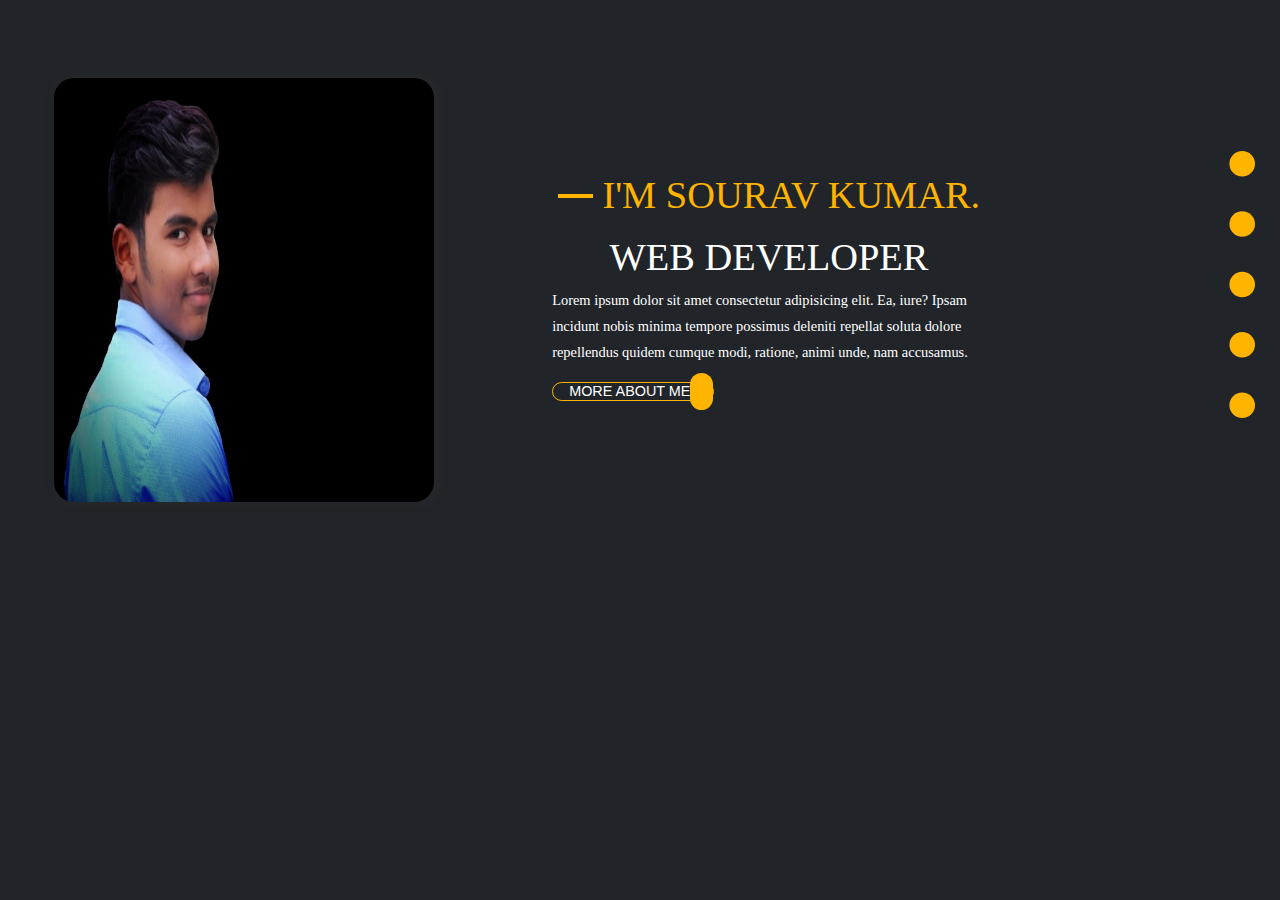
<file: index.html>
<!DOCTYPE html>
<html lang="en">

<head>
    <meta charset="UTF-8">
    <meta name="viewport" content="width=device-width, initial-scale=1.0">
    <title>Card</title>
    <!-- font awesome cdn -->
    <link rel="stylesheet" href="https://cdnjs.cloudflare.com/ajax/libs/font-awesome/5.14.0/css/all.min.css"
        integrity="sha512-1PKOgIY59xJ8Co8+NE6FZ+LOAZKjy+KY8iq0G4B3CyeY6wYHN3yt9PW0XpSriVlkMXe40PTKnXrLnZ9+fkDaog=="
        crossorigin="anonymous" />
    <!-- bootstrap5  -->
    <link rel="stylesheet" href="./css/bootstrap-grid.css">
    <link rel="stylesheet" href="./css/My_utility.css">

    <link rel="stylesheet" href="./main.css">

</head>

<body class="bg-dark">
    <div class="row">
        <div class="col-10">

            <main class=" my-main">

                <div class="color-block d-none d-lg-block">
                </div>

                <section class="row">

                    <figure class="figure col-5 my-fig">
                        <img src="./img/pic11.jpeg" class="img-fluid rounded" alt="...">
                    </figure>

                    <div class=" col-5 heading-text">
                        <h1 class="heading-text__h1">
                            <span class="heading-text__span">
                                <hr> I'M Sourav Kumar.
                            </span>
                            WEB DEVELOPER
                        </h1>
                        <p class="heading-text__p">Lorem ipsum dolor sit amet consectetur adipisicing elit. Ea, iure?
                            Ipsam
                            incidunt nobis minima tempore possimus deleniti repellat soluta dolore repellendus quidem
                            cumque
                            modi, ratione, animi unde, nam accusamus.</p>
                        <button type="button" class="p-0 btn more-about-btn">

                            <h3 class="d-inline more-about-btn__text ">
                                more about me
                            </h3>
                            <span class=""> <i class="more-about-btn__icon fas fa-home"></i> </span>
                        </button>
                    </div>

                </section>





            </main>
        </div>
        <div class="col-2 my__navigation">
            <ul class="my__nav">

                <li class="nav__list">
                    <a href="">
                        <div class="nav__list-a">
                            <span class="nav__list-text"> Home </span>
                            <span class="nav__list-icon active"> <i class=" fas fa-home"></i> </span>
                        </div>

                    </a>
                </li>

                <li class="nav__list">
                    <a href="./sub-page/about.html">
                        <div class="nav__list-a">
                            <span class="nav__list-text"> About </span>
                            <span class="nav__list-icon active"><i class="fa-lg fas fa-user"></i> </span>
                        </div>
                    </a>
                </li>
                <li class="nav__list">
                    <a href="">
                        <div class="nav__list-a">

                            <span class="nav__list-text"> Portfolio </span>
                            <span class="nav__list-icon active"> <i class="fas fa-briefcase"></i> </span>
                        </div>

                    </a>
                </li>
                <li class="nav__list">
                    <a href="">
                        <div class="nav__list-a">

                            <span class="nav__list-text"> Contact </span>
                            <span class="nav__list-icon active"> <i class="fas fa-envelope-open"></i> </span>
                        </div>
                    </a>
                </li>
                <li class="nav__list">
                    <a href="">
                        <div class="nav__list-a">

                            <span class="nav__list-text"> Blog </span>
                            <span class="nav__list-icon active"> <i class="fas fa-comments"></i> </span>
                        </div>
                    </a>
                </li>

            </ul>
        </div>

    </div>














    <!-- bootstrap js, jquery, popper -->
    <script src="https://cdn.jsdelivr.net/npm/bootstrap@5.0.1/dist/js/bootstrap.bundle.min.js"
        integrity="sha384-gtEjrD/SeCtmISkJkNUaaKMoLD0//ElJ19smozuHV6z3Iehds+3Ulb9Bn9Plx0x4"
        crossorigin="anonymous"></script>



</body>

</html>
</file>
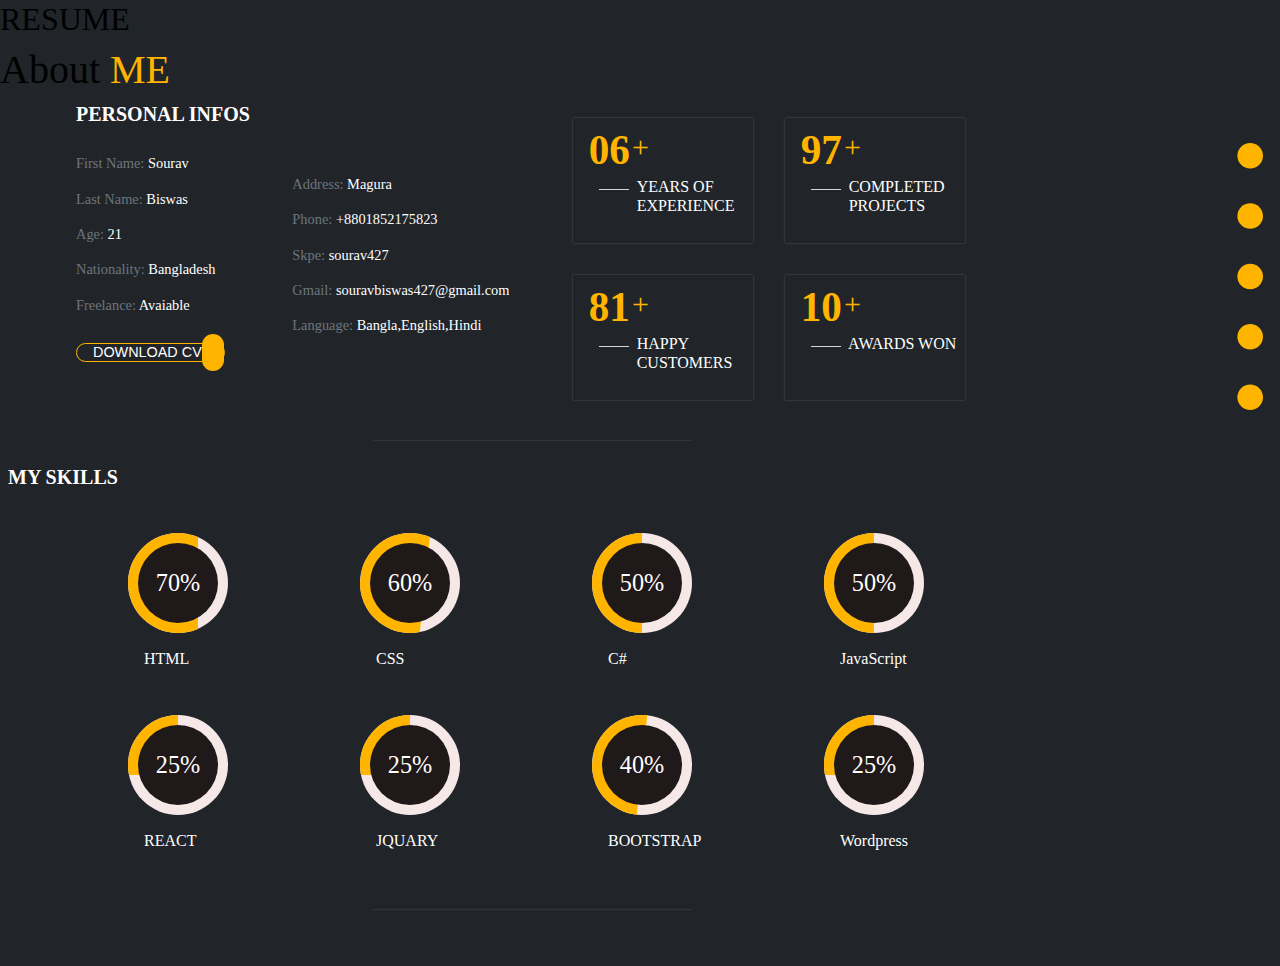
<file: sub-page/about.html>
<!DOCTYPE html>
<html lang="en">

<head>
    <meta charset="UTF-8">
    <meta name="viewport" content="width=device-width, initial-scale=1.0">
    <title>Card</title>
    <!-- font awesome cdn -->
    <link rel="stylesheet" href="https://cdnjs.cloudflare.com/ajax/libs/font-awesome/5.14.0/css/all.min.css"
        integrity="sha512-1PKOgIY59xJ8Co8+NE6FZ+LOAZKjy+KY8iq0G4B3CyeY6wYHN3yt9PW0XpSriVlkMXe40PTKnXrLnZ9+fkDaog=="
        crossorigin="anonymous" />
    <!-- bootstrap -->
    <link rel="stylesheet" href="../css/bootstrap-grid.css">
    <link rel="stylesheet" href="../css/My_utility.css">



    <link rel="stylesheet" href="../main.css">


<body class="bg-dark row">



    <div class="col-10">

        <div class="top-heading">
            <h2 class="top-heading__h2">RESUME</h2>
            <h1 class="h1 top-heading__h1"> About <span class="">ME</span> </h1>
        </div>
        <div class="container">
            <div class="row my-address">
                <div class="col-3 ps-5 ms-4 personal-info">

                    <h5 class="h5 text-uppercase fw-bold">Personal Infos</h5>

                    <div class="my-address-info py-3">
                        <h4><span class="text-secondary ">First Name: </span> Sourav</h4>
                        <h4><span class="text-secondary">Last Name: </span> Biswas</h4>
                        <h4><span class="text-secondary ">Age:</span> 21 </h4>
                        <h4><span class="text-secondary ">Nationality:</span> Bangladesh </h4>
                        <h4><span class="text-secondary ">Freelance: </span> Avaiable </h4>
                    </div>
                    <button type="button" class="p-0 btn more-about-btn">
                        <h3 class="d-inline more-about-btn__text ">
                            Download CV
                        </h3>
                        <span class=""> <i class="more-about-btn__icon fas fa-download"></i> </span>
                    </button>
                </div>

                <div class="col-3 p-0 personal-info align-self-center">
                    <div class="my-address-info py-0">
                        <h4><span class="text-secondary">Address: </span> Magura </h4>
                        <h4><span class="text-secondary">Phone: </span> +8801852175823 </h4>
                        <h4><span class="text-secondary">Skpe: </span> sourav427 </h4>
                        <h4><span class="text-secondary">Gmail: </span> souravbiswas427@gmail.com </h4>
                        <h4><span class="text-secondary">Language: </span> Bangla,English,Hindi </h4>

                    </div>
                </div>

                <div class="col-5 abbox row">

                    <div class="abbox__inp ps-3 py-2 m-3">
                        <h3 class="fs-1 fw-bold mb-0"> <span class="abbox__inp__num">06</span> </h3>

                        <div class="ab-box-text">
                            <hr class="ab-hr">
                            <h3 class="fs-6"> YEARS OF EXPERIENCE</h3>
                        </div>

                    </div>
                    <div class="abbox__inp ps-3 py-2 m-3">
                        <h3 class="fs-1 fw-bold mb-0"> <span class="abbox__inp__num">97</span> </h3>
                        <div class="ab-box-text">
                            <hr class="ab-hr">
                            <h3 class="fs-6">COMPLETED PROJECTS</h3>
                        </div>
                    </div>


                    <div class="abbox__inp ps-3 py-2 m-3">
                        <h3 class="fs-1 fw-bold mb-0"> <span class="abbox__inp__num">81</span> </h3>
                        <div class="ab-box-text">
                            <hr class="ab-hr">
                            <h3 class="fs-6"> HAPPY CUSTOMERS</h3>
                        </div>
                    </div>
                    <div class="abbox__inp ps-3 py-2 m-3">
                        <h3 class="fs-1 fw-bold mb-0"> <span class="abbox__inp__num">10</span> </h3>
                        <div class="ab-box-text">
                            <hr class="ab-hr">
                            <h3 class="fs-6">AWARDS WON</h3>
                        </div>
                    </div>


                </div>




            </div>
        </div>
        <hr class="about-hr my-4">

        <div class="container">
            <div class="my-skl-heading text-center">
                <h5 class="h5 text-uppercase fw-bold text-white">MY SKILLS</h5>
            </div>
            <div class="container row m-5 my-0">
                <div class="col-lg-3 p-5 m-3 my-skl">

                    <div class="box1 text-center my-skl__box">
                        <span class="my-skl__content fs-4 text-white">70%</span>
                    </div>

                    <h6 class="h6 text-white p-3 fw-normal text-center">HTML</h6>

                </div>
                <div class="col-lg-3 p-5 m-3 my-skl">
                    <div class="box2 my-skl__box">
                        <span class="my-skl__content fs-4 text-white">60%</span>
                    </div>
                    <h6 class="h6 text-white p-3 fw-normal text-center">CSS</h6>

                </div>
                <div class="col-lg-3 p-5 m-3 my-skl">
                    <div class="box3 my-skl__box">
                        <span class="my-skl__content fs-4 text-white">50%</span>
                    </div>
                    <h6 class="h6 text-white p-3 fw-normal text-center">C#</h6>

                </div>
                <div class="col-lg-3 p-5 m-3 my-skl">
                    <div class="box4 my-skl__box">
                        <span class="my-skl__content fs-4 text-white">50%</span>
                    </div>
                    <h6 class="h6 text-white p-3 fw-normal text-center">JavaScript</h6>

                </div>
            </div>

            <div class="container row m-5 my-0">
                <div class="col-lg-3 p-5 m-3 my-skl">
                    <div class="box5 text-center my-skl__box">
                        <span class="my-skl__content fs-4 text-white">25%</span>
                    </div>
                    <h6 class="h6 text-white p-3 fw-normal text-center">REACT</h6>

                </div>
                <div class="col-lg-3 p-5 m-3 my-skl">
                    <div class="box6 my-skl__box">
                        <span class="my-skl__content fs-4 text-white">25%</span>
                    </div>
                    <h6 class="h6 text-white p-3 fw-normal text-center">JQUARY</h6>

                </div>
                <div class="col-lg-3 p-5 m-3 my-skl">
                    <div class="box7 my-skl__box">
                        <span class="my-skl__content fs-4 text-white">40%</span>
                    </div>
                    <h6 class="h6 text-white p-3 fw-normal text-center">BOOTSTRAP</h6>

                </div>
                <div class="col-lg-3 p-5 m-3 my-skl">
                    <div class="box8 my-skl__box">
                        <span class="my-skl__content fs-4 text-white">25%</span>
                    </div>
                    <h6 class="h6 text-white p-3 fw-normal text-center">Wordpress</h6>

                </div>
            </div>

        </div>

        <hr class="about-hr my-5">

    </div>

    <div class="col-2 my__navigation">
        <ul class="my__nav">

            <li class="nav__list">
                <a href="">
                    <div class="nav__list-a">
                        <span class="nav__list-text"> Home </span>
                        <span class="nav__list-icon active"> <i class=" fas fa-home"></i> </span>
                    </div>

                </a>
            </li>

            <li class="nav__list">
                <a href="./sub-page/about.html">
                    <div class="nav__list-a">
                        <span class="nav__list-text"> About </span>
                        <span class="nav__list-icon active"><i class="fa-lg fas fa-user"></i> </span>
                    </div>
                </a>
            </li>
            <li class="nav__list">
                <a href="">
                    <div class="nav__list-a">

                        <span class="nav__list-text"> Portfolio </span>
                        <span class="nav__list-icon active"> <i class="fas fa-briefcase"></i> </span>
                    </div>

                </a>
            </li>
            <li class="nav__list">
                <a href="">
                    <div class="nav__list-a">

                        <span class="nav__list-text"> Contact </span>
                        <span class="nav__list-icon active"> <i class="fas fa-envelope-open"></i> </span>
                    </div>
                </a>
            </li>
            <li class="nav__list">
                <a href="">
                    <div class="nav__list-a">

                        <span class="nav__list-text"> Blog </span>
                        <span class="nav__list-icon active"> <i class="fas fa-comments"></i> </span>
                    </div>
                </a>
            </li>

        </ul>
    </div>



    <!-- bootstrap js, jquery, popper -->
    <script src="https://cdn.jsdelivr.net/npm/bootstrap@5.0.1/dist/js/bootstrap.bundle.min.js"
        integrity="sha384-gtEjrD/SeCtmISkJkNUaaKMoLD0//ElJ19smozuHV6z3Iehds+3Ulb9Bn9Plx0x4"
        crossorigin="anonymous"></script>



</body>

</html>
</file>
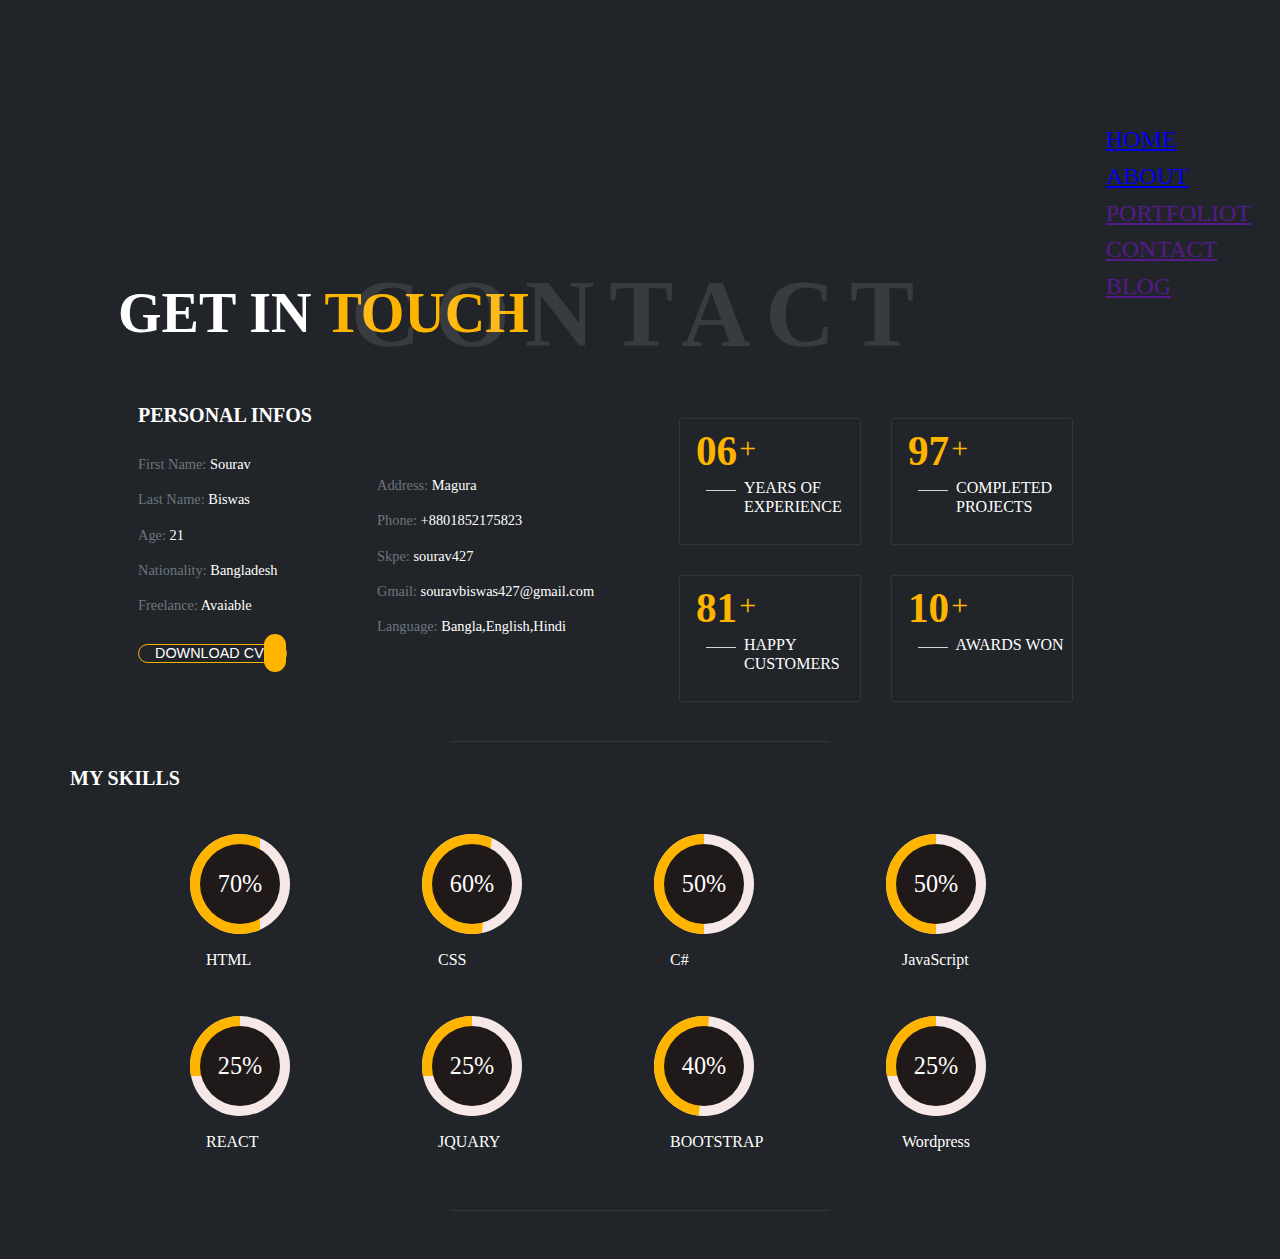
<file: sub-page/contact.html>
<!DOCTYPE html>
<html lang="en">

<head>
    <meta charset="UTF-8">
    <meta name="viewport" content="width=device-width, initial-scale=1.0">
    <title>Card</title>
    <!-- font awesome cdn -->
    <link rel="stylesheet" href="https://cdnjs.cloudflare.com/ajax/libs/font-awesome/5.14.0/css/all.min.css"
        integrity="sha512-1PKOgIY59xJ8Co8+NE6FZ+LOAZKjy+KY8iq0G4B3CyeY6wYHN3yt9PW0XpSriVlkMXe40PTKnXrLnZ9+fkDaog=="
        crossorigin="anonymous" />
    <!-- bootstrap-->
    <link rel="stylesheet" href="../css/bootstrap-grid.css">
    <link rel="stylesheet" href="../css/My_utility.css">



    <link rel="stylesheet" href="../main.css">
    <!-- <link rel="stylesheet" href="../SCSS/_about.scss"> -->


<body class="bg-dark">

    <div class="my__navigation">
        <ul class="nav my__nav text-uppercase">

            <li class="active text-end my__list">
                <a href="../index.html" class="my__list-btn">
                    <h4 class="my__list-text"> Home </h4>
                    <span class="my__list-icon active"> <i class=" fas fa-home"></i> </span>
                </a>
            </li>

            <li class="text-end my__list">
                <a href="./sub-page/about.html" class="my__list-btn">
                    <h4 class="my__list-text"> About </h4>
                    <span class="my__list-icon"> <i class="fa-lg fas fa-user"></i> </span>
                </a>
            </li>
            <li class="text-end my__list">
                <a href="" class="my__list-btn">
                    <h4 class="my__list-text"> Portfoliot </h4>
                    <span class="my__list-icon"> <i class="fas fa-briefcase"></i> </span>
                </a>
            </li>
            <li class="text-end my__list">
                <a href="" class="my__list-btn">
                    <h4 class="my__list-text"> Contact </h4>
                    <span class="my__list-icon"> <i class="fas fa-envelope-open"></i> </span>
                </a>
            </li>
            <li class="text-end my__list">
                <a href="" class="my__list-btn">
                    <h4 class="my__list-text"> Blog </h4>
                    <span class="my__list-icon"> <i class="fas fa-comments"></i> </span>
                </a>
            </li>

        </ul>
    </div>

    <div class="container my-container-heading position-relative">
        <h2 class="text-white my-resume">CONTACT</h2>
        <h1 class="h1 my-about text-center text-uppercase p-5 text-white"> GET IN <span class="c-red">TOUCH</span> </h1>
    </div>

    <div class="container">
        <div class="row my-address">
            <div class="col-3 ps-5 ms-4 personal-info">

                <h5 class="h5 text-uppercase fw-bold">Personal Infos</h5>

                <div class="my-address-info py-3">
                    <h4><span class="text-secondary ">First Name: </span> Sourav</h4>
                    <h4><span class="text-secondary">Last Name: </span> Biswas</h4>
                    <h4><span class="text-secondary ">Age:</span> 21 </h4>
                    <h4><span class="text-secondary ">Nationality:</span> Bangladesh </h4>
                    <h4><span class="text-secondary ">Freelance: </span> Avaiable </h4>
                </div>
                <button type="button" class="p-0 btn more-about-btn">
                    <h3 class="d-inline more-about-btn__text ">
                        Download CV
                    </h3>
                    <span class=""> <i class="more-about-btn__icon fas fa-download"></i> </span>
                </button>
            </div>

            <div class="col-3 p-0 personal-info align-self-center">
                <div class="my-address-info py-0">
                    <h4><span class="text-secondary">Address: </span> Magura </h4>
                    <h4><span class="text-secondary">Phone: </span> +8801852175823 </h4>
                    <h4><span class="text-secondary">Skpe: </span> sourav427 </h4>
                    <h4><span class="text-secondary">Gmail: </span> souravbiswas427@gmail.com </h4>
                    <h4><span class="text-secondary">Language: </span> Bangla,English,Hindi </h4>

                </div>
            </div>

            <div class="col-5 abbox row">

                <div class="abbox__inp ps-3 py-2 m-3">
                    <h3 class="fs-1 fw-bold mb-0"> <span class="abbox__inp__num">06</span> </h3>

                    <div class="ab-box-text">
                        <hr class="ab-hr">
                        <h3 class="fs-6"> YEARS OF EXPERIENCE</h3>
                    </div>

                </div>
                <div class="abbox__inp ps-3 py-2 m-3">
                    <h3 class="fs-1 fw-bold mb-0"> <span class="abbox__inp__num">97</span> </h3>
                    <div class="ab-box-text">
                        <hr class="ab-hr">
                        <h3 class="fs-6">COMPLETED PROJECTS</h3>
                    </div>
                </div>


                <div class="abbox__inp ps-3 py-2 m-3">
                    <h3 class="fs-1 fw-bold mb-0"> <span class="abbox__inp__num">81</span> </h3>
                    <div class="ab-box-text">
                        <hr class="ab-hr">
                        <h3 class="fs-6"> HAPPY CUSTOMERS</h3>
                    </div>
                </div>
                <div class="abbox__inp ps-3 py-2 m-3">
                    <h3 class="fs-1 fw-bold mb-0"> <span class="abbox__inp__num">10</span> </h3>
                    <div class="ab-box-text">
                        <hr class="ab-hr">
                        <h3 class="fs-6">AWARDS WON</h3>
                    </div>
                </div>


            </div>




        </div>
    </div>
    <hr class="about-hr my-4">

    <div class="container">
        <div class="my-skl-heading text-center">
            <h5 class="h5 text-uppercase fw-bold text-white">MY SKILLS</h5>
        </div>
        <div class="container row m-5 my-0">
            <div class="col-lg-3 p-5 m-3 my-skl">

                <div class="box1 text-center my-skl__box">
                    <span class="my-skl__content fs-4 text-white">70%</span>
                </div>

                <h6 class="h6 text-white p-3 fw-normal text-center">HTML</h6>

            </div>
            <div class="col-lg-3 p-5 m-3 my-skl">
                <div class="box2 my-skl__box">
                    <span class="my-skl__content fs-4 text-white">60%</span>
                </div>
                <h6 class="h6 text-white p-3 fw-normal text-center">CSS</h6>

            </div>
            <div class="col-lg-3 p-5 m-3 my-skl">
                <div class="box3 my-skl__box">
                    <span class="my-skl__content fs-4 text-white">50%</span>
                </div>
                <h6 class="h6 text-white p-3 fw-normal text-center">C#</h6>

            </div>
            <div class="col-lg-3 p-5 m-3 my-skl">
                <div class="box4 my-skl__box">
                    <span class="my-skl__content fs-4 text-white">50%</span>
                </div>
                <h6 class="h6 text-white p-3 fw-normal text-center">JavaScript</h6>

            </div>
        </div>

        <div class="container row m-5 my-0">
            <div class="col-lg-3 p-5 m-3 my-skl">
                <div class="box5 text-center my-skl__box">
                    <span class="my-skl__content fs-4 text-white">25%</span>
                </div>
                <h6 class="h6 text-white p-3 fw-normal text-center">REACT</h6>

            </div>
            <div class="col-lg-3 p-5 m-3 my-skl">
                <div class="box6 my-skl__box">
                    <span class="my-skl__content fs-4 text-white">25%</span>
                </div>
                <h6 class="h6 text-white p-3 fw-normal text-center">JQUARY</h6>

            </div>
            <div class="col-lg-3 p-5 m-3 my-skl">
                <div class="box7 my-skl__box">
                    <span class="my-skl__content fs-4 text-white">40%</span>
                </div>
                <h6 class="h6 text-white p-3 fw-normal text-center">BOOTSTRAP</h6>

            </div>
            <div class="col-lg-3 p-5 m-3 my-skl">
                <div class="box8 my-skl__box">
                    <span class="my-skl__content fs-4 text-white">25%</span>
                </div>
                <h6 class="h6 text-white p-3 fw-normal text-center">Wordpress</h6>

            </div>
        </div>

    </div>

    <hr class="about-hr my-5">




    <!-- bootstrap js, jquery, popper -->
    <script src="https://cdn.jsdelivr.net/npm/bootstrap@5.0.1/dist/js/bootstrap.bundle.min.js"
        integrity="sha384-gtEjrD/SeCtmISkJkNUaaKMoLD0//ElJ19smozuHV6z3Iehds+3Ulb9Bn9Plx0x4"
        crossorigin="anonymous"></script>



</body>

</html>
</file>
<file: css/My_utility.css>
*, ::after, ::before {
  box-sizing: inherit;
}
img, svg {
  vertical-align: middle;
}
hr {
  margin: 1rem 0;
  color: inherit;
  background-color: currentColor;
  border: 0;
  opacity: 0.25;
}

hr:not([size]) {
  height: 1px;
}

h6, .h6, h5, .h5, h4, .h4, h3, .h3, h2, .h2, h1, .h1 {
  margin-top: 0;
  margin-bottom: 0.5rem;
  font-weight: 500;
  line-height: 1.2;
}

h1, .h1 {
  font-size: calc(1.375rem + 1.5vw);
}
@media (min-width: 1200px) {
  h1, .h1 {
    font-size: 2.5rem;
  }
}

h2, .h2 {
  font-size: calc(1.325rem + 0.9vw);
}
@media (min-width: 1200px) {
  h2, .h2 {
    font-size: 2rem;
  }
}

h3, .h3 {
  font-size: calc(1.3rem + 0.6vw);
}
@media (min-width: 1200px) {
  h3, .h3 {
    font-size: 1.75rem;
  }
}

h4, .h4 {
  font-size: calc(1.275rem + 0.3vw);
}
@media (min-width: 1200px) {
  h4, .h4 {
    font-size: 1.5rem;
  }
}

h5, .h5 {
  font-size: 1.25rem;
}

h6, .h6 {
  font-size: 1rem;
}

p {
  margin-top: 0;
  margin-bottom: 1rem;
}
.top-0 {
  top: 0 !important;
}
.top-1 {
  top: .25rem !important;
}
.top-2 {
  top: .5rem !important;
}
.top-3{
  top: 1rem !important;
}
.top-4{
  top: 1.25rem !important;
}
.top-5{
  top: 1.5rem !important;
}
.top-6{
  top: 2rem !important;
}

.top-50 {
  top: 50% !important;
}
.top-100 {
  top: 100% !important;
}
/*                Margin  */
.m-0{
    margin: 0 !important;
}
.m-1 {
    margin: 0.25rem !important;
  }
.m-2 {
    margin: 0.5rem !important;
  }
.m-3 {
    margin: 1rem !important;
  }
.m-4 {
    margin: 1.5rem !important;
  }
.m-5 {
    margin: 3rem !important;
  }
.m-auto {
    margin: auto !important;
  }
.mx-0 {
    margin-right: 0 !important;
    margin-left: 0 !important;
  }
.mx-1 {
    margin-right: 0.25rem !important;
    margin-left: 0.25rem !important;
  }
.mx-2 {
    margin-right: 0.5rem !important;
    margin-left: 0.5rem !important;
  }
.mx-3 {
    margin-right: 1rem !important;
    margin-left: 1rem !important;
  }
.mx-4 {
    margin-right: 1.5rem !important;
    margin-left: 1.5rem !important;
  }
.mx-5 {
    margin-right: 3rem !important;
    margin-left: 3rem !important;
  }
.mx-auto {
    margin-right: auto !important;
    margin-left: auto !important;
  }
.my-0 {
    margin-top: 0 !important;
    margin-bottom: 0 !important;
  }
.my-1 {
    margin-top: 0.25rem !important;
    margin-bottom: 0.25rem !important;
  }
.my-2 {
    margin-top: 0.5rem !important;
    margin-bottom: 0.5rem !important;
  }
.my-3 {
    margin-top: 1rem !important;
    margin-bottom: 1rem !important;
  }
.my-4 {
    margin-top: 1.5rem !important;
    margin-bottom: 1.5rem !important;
  }
.my-5 {
    margin-top: 3rem !important;
    margin-bottom: 3rem !important;
  }
.my-auto {
    margin-top: auto !important;
    margin-bottom: auto !important;
  }
.mt-0 {
    margin-top: 0 !important;
  }
.mt-1 {
    margin-top: 0.25rem !important;
  }
.mt-2 {
    margin-top: 0.5rem !important;
  }
.mt-3 {
    margin-top: 1rem !important;
  }
.mt-4 {
    margin-top: 1.5rem !important;
  }
.mt-5 {
    margin-top: 3rem !important;
  }
.mt-auto {
    margin-top: auto !important;
  }
.me-0 {
    margin-right: 0 !important;
  }
.me-1 {
    margin-right: 0.25rem !important;
  }
.me-2 {
    margin-right: 0.5rem !important;
  }
.me-3 {
    margin-right: 1rem !important;
  }
.me-4 {
    margin-right: 1.5rem !important;
  }
.me-5 {
    margin-right: 3rem !important;
  }
.me-auto {
    margin-right: auto !important;
  }
.mb-0 {
    margin-bottom: 0 !important;
  }
.mb-1 {
    margin-bottom: 0.25rem !important;
  }
.mb-2 {
    margin-bottom: 0.5rem !important;
  }
.mb-3 {
    margin-bottom: 1rem !important;
  }
.mb-4 {
    margin-bottom: 1.5rem !important;
  }
.mb-5 {
    margin-bottom: 3rem !important;
  }
.mb-auto {
    margin-bottom: auto !important;
  }
.ms-0 {
    margin-left: 0 !important;
  }
.ms-1 {
    margin-left: 0.25rem !important;
  }
.ms-2 {
    margin-left: 0.5rem !important;
  }
.ms-3 {
    margin-left: 1rem !important;
  }
.ms-4 {
    margin-left: 1.5rem !important;
  }
.ms-5 {
    margin-left: 3rem !important;
  }
.ms-auto {
    margin-left: auto !important;
  }
.p-0 {
    padding: 0 !important;
  }
.p-1 {
    padding: 0.25rem !important;
  }
.p-2 {
    padding: 0.5rem !important;
  }
.p-3 {
    padding: 1rem !important;
  }
.p-4 {
    padding: 1.5rem !important;
  }
.p-5 {
    padding: 3rem !important;
  }
.px-0 {
    padding-right: 0 !important;
    padding-left: 0 !important;
  }
.px-1 {
    padding-right: 0.25rem !important;
    padding-left: 0.25rem !important;
  }
.px-2 {
    padding-right: 0.5rem !important;
    padding-left: 0.5rem !important;
  }

.px-3 {
    padding-right: 1rem !important;
    padding-left: 1rem !important;
  }
.px-4 {
    padding-right: 1.5rem !important;
    padding-left: 1.5rem !important;
  }
.px-5 {
    padding-right: 3rem !important;
    padding-left: 3rem !important;
  }
.py-0 {
    padding-top: 0 !important;
    padding-bottom: 0 !important;
  }
.py-1 {
    padding-top: 0.25rem !important;
    padding-bottom: 0.25rem !importan}
.py-2 {
    padding-top: 0.5rem !important;
    padding-bottom: 0.5rem !important;
  }
.py-3 {
    padding-top: 1rem !important;
    padding-bottom: 1rem !important;
  }
.py-4 {
    padding-top: 1.5rem !important;
    padding-bottom: 1.5rem !important;
  }
.py-5 {
    padding-top: 3rem !important;
    padding-bottom: 3rem !important;
  }
.pt-0 {
    padding-top: 0 !important;
  }
.pt-1 {
    padding-top: 0.25rem !important;
  }
.pt-2 {
    padding-top: 0.5rem !important;
  }
.pt-3 {
    padding-top: 1rem !important;
  }
.pt-4 {
    padding-top: 1.5rem !important;
  }
.pt-5 {
    padding-top: 3rem !important;
  }
.pe-0 {
    padding-right: 0 !important;
  }
.pe-1 {
    padding-right: 0.25rem !important;
  }
.pe-2 {
    padding-right: 0.5rem !important;
  }
.pe-3 {
    padding-right: 1rem !important;
  }
.pe-4 {
    padding-right: 1.5rem !important;
  }
.pe-5 {
    padding-right: 3rem !important;
  }
.pb-0 {
    padding-bottom: 0 !important;
  }
.pb-1 {
    padding-bottom: 0.25rem !important;
  }
.pb-2 {
    padding-bottom: 0.5rem !important;
  }
.pb-3 {
    padding-bottom: 1rem !important;
  }
.pb-4 {
    padding-bottom: 1.5rem !important;
  }
.pb-5 {
    padding-bottom: 3rem !important;
  }
.ps-0 {
    padding-left: 0 !important;
  }
.ps-1 {
    padding-left: 0.25rem !important;
  }
.ps-2 {
    padding-left: 0.5rem !important;
  }
.ps-3 {
    padding-left: 1rem !important;
  }
.ps-4 {
    padding-left: 1.5rem !important;
  }
.ps-5 {
    padding-left: 3rem !important;
  }
  @media (max-width: 768px) {
    .px-sm-0 {
      padding-right: 0rem !important;
      padding-left: 0rem !important;
    }
    .px-sm-1 {
      padding-right: 0.25rem !important;
      padding-left: 0.25rem !important;
    }
    .px-sm-2 {
      padding-right: 0.5rem !important;
      padding-left: 0.5rem !important;
    }

    .mx-sm-0{
      margin-right: 0rem !important;
      margin-left: 0rem !important;
    }
    .mx-sm-1{
      margin-right: 0.25rem !important;
      margin-left: 0.25rem !important;
    }
    .mx-sm-2{
      margin-right: 0.5rem !important;
      margin-left: 0.5rem !important;
    }
    .my-sm-0{
      margin-top: 0rem !important;
      margin-bottom: 0rem !important;
    }
    .my-sm-1{
      margin-top: 0.25rem !important;
      margin-bottom: 0.25rem !important;
    }
    .my-sm-2{
      margin-top: 0.5rem !important;
      margin-bottom: 0.5rem !important;
    }
   
    
  }
  @media (max-width: 400px) {
    .px-sm-0 ,
    .px-sm-1{
      padding-right: 0rem !important;
      padding-left: 0rem !important;
    }
    .mx-sm-0,
    .mx-sm-1{
      margin-right: 0rem !important;
      margin-left: 0rem !important;
    }
  }
  /*                    Font size */
.font-monospace {
    font-family: var(--bs-font-monospace) !important;
  }
.fs-1 {
    font-size: calc(1.375rem + 1.5vw) !important;
  }
.fs-2 {
    font-size: calc(1.325rem + 0.9vw) !important;
  }
.fs-3 {
    font-size: calc(1.3rem + 0.6vw) !important;
  }
.fs-4 {
    font-size: calc(1.275rem + 0.3vw) !important;
  }
.fs-5 {
    font-size: 1.25rem !important;
  }
  .fs-6 {
    font-size: 1rem !important;
  }
  /*                       FOnt style */
  .fst-italic {
    font-style: italic !important;
  } 
  .fst-normal {
    font-style: normal !important;
  }
.fw-light {
    font-weight: 300 !important;
  }
.fw-lighter {
    font-weight: lighter !important;
  }
.fw-normal {
    font-weight: 400 !important;
  }
.fw-bold {
    font-weight: 700 !important;
  }
.fw-bolder {
    font-weight: bolder !important;
  }
.lh-1 {
    line-height: 1 !important;
  }
.lh-sm {
    line-height: 1.25 !important;
  }
.lh-base {
    line-height: 1.5 !important;
  } 
.lh-lg {
    line-height: 2 !important;
  }
  /*                 llllll */
  .td-underline {
    text-decoration: underline !important;
  }
  .text-lowercase {
    text-transform: lowercase !important;
  }
  .text-uppercase {
    text-transform: uppercase !important;
  }
  /*                     TEXT PART */
  .text-primary {
    color: #0d6efd !important;
  }
  .text-secondary {
    color: #6c757d !important;
  }
  .text-success {
    color: #198754 !important;
  }
  .text-info {
    color: #0dcaf0 !important;
  }
  .text-warning {
    color: #ffc107 !important;
  }
  .text-danger {
    color: #dc3545 !important;
  }
  .text-light {
    color: #f8f9fa !important;
  }
  .text-dark {
    color: #212529 !important;
  }
  .text-white {
    color: #fff !important;
  }
  .text-body {
    color: #212529 !important;
  }
  .text-muted {
    color: #6c757d !important;
  }
  .text-black-50 {
    color: rgba(0, 0, 0, 0.5) !important;
  }
  .text-white-50 {
    color: rgba(255, 255, 255, 0.5) !important;
  }
  .text-reset {
    color: inherit !important;
  }
  .bg-primary {
    background-color: #0d6efd !important;
  }
  .bg-secondary {
    background-color: #6c757d !important;
  }
  .bg-success {
    background-color: #198754 !important;
  }
  .bg-info {
    background-color: #0dcaf0 !important;
  }
  .bg-warning {
    background-color: #ffc107 !important;
  }
  .bg-danger {
    background-color: #dc3545 !important;
  }
  .bg-light {
    background-color: #f8f9fa !important;
  }
  .bg-dark {
    background-color: #212529 !important;
  }
  .bg-body {
    background-color: #fff !important;
  }
  .bg-white {
    background-color: #fff !important;
  }
  .bg-transparent {
    background-color: transparent !important;
  }
  .bg-gradient {
    background-image: var(--bs-gradient) !important;
  }
 /*                   Round           */
 
  .rounded{
    border-radius: 0.25rem !important;
  }
  .rounded-0 {
    border-radius: 0 !important;
  }
  .rounded-1 {
    border-radius: 0.2rem !important;
  }
  .rounded-2 {
    border-radius: 0.25rem !important;
  }
  .rounded-3 {
    border-radius: 0.3rem !important;
  }
  .rounded-circle {
    clip-path: circle() !important;
  }
  .rounded-top {
    border-top-left-radius: 0.25rem !important;
    border-top-right-radius: 0.25rem !important;
  }
  .rounded-end {
    border-top-right-radius: 0.25rem !important;
    border-bottom-right-radius: 0.25rem !important;
  }
  .rounded-bottom {
    border-bottom-right-radius: 0.25rem !important;
    border-bottom-left-radius: 0.25rem !important;
  }
  .rounded-start {
    border-bottom-left-radius: 0.25rem !important;
    border-top-left-radius: 0.25rem !important;
  }
  .visible {
    visibility: visible !important;
  }
  .invisible {
    visibility: hidden !important;
  }
  /*                 Display part start */

  .d-inline {
      display: inline !important;
    }
  .d-inline-block {
    display: inline-block !important;
  }
  .d-block {
    display: block !important;
  }
  .d-grid {
    display: grid !important;
  }
  .d-table {
    display: table !important;
  }
  .d-flex {
    display: flex !important;
  }
  .d-inline-flex {
    display: inline-flex !important;
  }
  .d-none {
    display: none !important;
  }
  .shadow {
    box-shadow: 0 0.5rem 1rem rgba(0, 0, 0, 0.15) !important;
  }
  .shadow-sm {
    box-shadow: 0 0.125rem 0.25rem rgba(0, 0, 0, 0.075) !important;
  }
  
.position-static {
  position: static !important;
}

.position-relative {
  position: relative !important;
}

.position-absolute {
  position: absolute !important;
}

.position-fixed {
  position: fixed !important;
}

.position-sticky {
  position: -webkit-sticky !important;
  position: sticky !important;
}
</file>
<file: main.css>
span {
  color: #ffb400;
}

.my__navigation {
  padding: 7rem 1rem;
  --bs-gutter-x: .5rem;
}

.my__nav {
  float: right;
  list-style: none;
  margin: 5px;
}

.nav__list-a {
  margin-top: 1rem;
  float: right;
  border-radius: 5rem;
  text-decoration: none;
  padding: .7rem 0rem;
  padding-left: 1rem;
  -webkit-box-shadow: inset 0px 0px 0 0px #ffb400;
          box-shadow: inset 0px 0px 0 0px #ffb400;
}

.nav__list-a:hover {
  color: white;
  -webkit-box-shadow: inset -400px 0px 0 0px #ffb400;
          box-shadow: inset -400px 0px 0 0px #ffb400;
}

.nav__list-a:hover .nav__list-text {
  color: white;
  opacity: 1;
}

.nav__list-text {
  opacity: 0;
  font-size: 1.2rem;
}

.nav__list-icon {
  color: #ffffff;
  background-color: transparent;
  padding: 0.8rem;
  -webkit-clip-path: circle();
          clip-path: circle();
}

.nav__list .active {
  background-color: #ffb400;
}

@-webkit-keyframes rightToleft {
  0% {
    opacity: .5;
  }
  50% {
    -webkit-transform: translateX(2rem);
            transform: translateX(2rem);
  }
  100% {
    -webkit-transform: translate(0rem);
            transform: translate(0rem);
  }
}

@keyframes rightToleft {
  0% {
    opacity: .5;
  }
  50% {
    -webkit-transform: translateX(2rem);
            transform: translateX(2rem);
  }
  100% {
    -webkit-transform: translate(0rem);
            transform: translate(0rem);
  }
}

@-webkit-keyframes moveInRight {
  0% {
    -webkit-transform: translateX(-3rem);
            transform: translateX(-3rem);
    opacity: 0;
  }
  50% {
    -webkit-transform: translateX(1rem);
            transform: translateX(1rem);
    opacity: 1;
  }
  100% {
    -webkit-transform: translate(0);
            transform: translate(0);
  }
}

@keyframes moveInRight {
  0% {
    -webkit-transform: translateX(-3rem);
            transform: translateX(-3rem);
    opacity: 0;
  }
  50% {
    -webkit-transform: translateX(1rem);
            transform: translateX(1rem);
    opacity: 1;
  }
  100% {
    -webkit-transform: translate(0);
            transform: translate(0);
  }
}

/* box-shadow: inset 0 0px 0 0px #11100a; */
.more-about-btn {
  border: 1px solid #ffb400;
  border-radius: 10rem;
  background: transparent;
  -webkit-transition: -webkit-box-shadow .5s ease-in-out;
  transition: -webkit-box-shadow .5s ease-in-out;
  transition: box-shadow .5s ease-in-out;
  transition: box-shadow .5s ease-in-out, -webkit-box-shadow .5s ease-in-out;
}

.more-about-btn__text {
  color: white;
  text-transform: uppercase;
  padding-left: 1rem;
  font-size: .9rem;
  background-color: transparent;
}

.more-about-btn__icon {
  color: white;
  background-color: #ffb400;
  padding: .7rem;
  border-radius: 10rem;
}

.more-about-btn:hover {
  -webkit-box-shadow: inset -400px 0px 0 0px #ffb400;
          box-shadow: inset -400px 0px 0 0px #ffb400;
  -webkit-transition: -webkit-box-shadow 1s ease-in-out;
  transition: -webkit-box-shadow 1s ease-in-out;
  transition: box-shadow 1s ease-in-out;
  transition: box-shadow 1s ease-in-out, -webkit-box-shadow 1s ease-in-out;
}

.my-fig {
  z-index: 1000;
  margin-top: 70px;
  margin-left: 50px;
  width: 380px;
  height: 471px;
  z-index: 35;
  padding: 0;
}

.my-fig img {
  width: 100%;
  height: 90%;
  border-radius: 20px !important;
  -webkit-box-shadow: 0.2rem 0rem 0.5rem 0.1rem rgba(55, 48, 48, 0.361);
          box-shadow: 0.2rem 0rem 0.5rem 0.1rem rgba(55, 48, 48, 0.361);
}

.heading-text {
  margin: auto;
}

.heading-text__h1 {
  color: #ffffff;
  text-align: center;
  text-transform: uppercase;
  font-size: 2.4rem;
}

.heading-text__span {
  color: #ffb400;
  display: block;
  margin-bottom: 1rem;
}

.heading-text__p {
  color: white;
  line-height: 1.8;
  font-size: .9rem;
  font-weight: 400;
}

hr {
  display: inline-block;
  border: 2px solid #ffb400;
  width: 35px;
  color: #ffb400;
  opacity: 1;
  margin: .6rem auto;
}

.color-block {
  position: fixed;
  height: 200%;
  width: 100%;
  -webkit-transform: rotate(-15deg);
          transform: rotate(-15deg);
  left: -83%;
  top: -50%;
  background-color: #ffb400;
}

.my-container-heading .my-about {
  font-weight: 900;
  font-size: 3.5rem;
}

.my-container-heading .my-resume {
  position: absolute;
  top: 50%;
  left: 50%;
  -webkit-transform: translate(-50%, -50%);
          transform: translate(-50%, -50%);
  opacity: .1;
  font-size: 6rem;
  font-weight: 900;
  letter-spacing: 15px;
}

.my-container-heading .my-resume::-moz-selection {
  background-color: yellow;
  color: red;
}

.my-container-heading .my-resume::selection {
  background-color: yellow;
  color: red;
}

.container .my-address {
  color: white;
}

.container .my-address .personal-info h4 {
  font-size: .9rem;
  padding: 5px;
  padding-left: 0px;
}

.container .abbox__inp {
  height: 125px;
  width: 180px;
  -webkit-box-shadow: 0px 0px 2px 0px rgba(196, 196, 196, 0.341);
          box-shadow: 0px 0px 2px 0px rgba(196, 196, 196, 0.341);
}

.container .abbox__inp__num {
  position: relative;
}

.container .abbox__inp__num::after {
  content: '+';
  position: absolute;
  right: -19px;
  font-size: 30px;
  font-weight: 300;
  top: 2px;
}

.container .abbox__inp .ab-box-text {
  display: -ms-inline-grid;
  display: inline-grid;
  -ms-grid-columns: 30% 70%;
      grid-template-columns: 30% 70%;
}

.container .abbox__inp .ab-box-text .ab-hr {
  border: 0px solid #dddddd;
  width: 30px;
  color: #d5d5d5;
  opacity: 1;
  margin: 12px 10px;
}

.about-hr {
  display: block;
  color: rgba(184, 184, 184, 0.11);
  -webkit-box-shadow: 0px 0px 2px 0px rgba(146, 146, 146, 0.116);
          box-shadow: 0px 0px 2px 0px rgba(146, 146, 146, 0.116);
  border: 0;
  width: 30%;
}

.my-skl {
  padding-top: 20px !important;
  height: 150px;
  width: 200px;
}

.my-skl__box {
  height: 100px;
  width: 100px;
  background-color: #f7e8e8;
  border-radius: 50%;
  position: relative;
  overflow: hidden;
  -webkit-transition: all .3s;
  transition: all .3s;
}

.my-skl__box::before {
  content: '';
  position: absolute;
  top: 10px;
  right: 10px;
  bottom: 10px;
  left: 10px;
  z-index: 1;
  border-radius: 50%;
  background-color: #201919;
}

.my-skl__box::after {
  content: '';
  position: absolute;
  top: 0px;
  left: 0px;
  height: 100px;
  width: 50px;
  background-color: #ffb400;
}

.my-skl .box1::after {
  top: 0px;
  right: 0px;
  height: 100px;
  width: 70px;
}

.my-skl .box2::after {
  top: 0px;
  right: 0px;
  height: 100px;
  width: 65px;
  -webkit-transform: skew(-6deg);
          transform: skew(-6deg);
}

.my-skl .box7::after {
  top: 0px;
  right: 0px;
  height: 100px;
  width: 50px;
  -webkit-transform: skew(-6deg);
          transform: skew(-6deg);
}

.my-skl .box5::after,
.my-skl .box6::after,
.my-skl .box8::after {
  top: 0px;
  right: 0px;
  height: 60px;
  width: 50px;
}

.my-skl__content {
  position: absolute;
  top: 50%;
  left: 50%;
  -webkit-transform: translate(-50%, -50%);
          transform: translate(-50%, -50%);
  z-index: 2;
}

.my-skl__content:hover {
  -webkit-transform: translate(-50%, -50%) scale(1.2);
          transform: translate(-50%, -50%) scale(1.2);
}
/*# sourceMappingURL=main.css.map */
</file>
